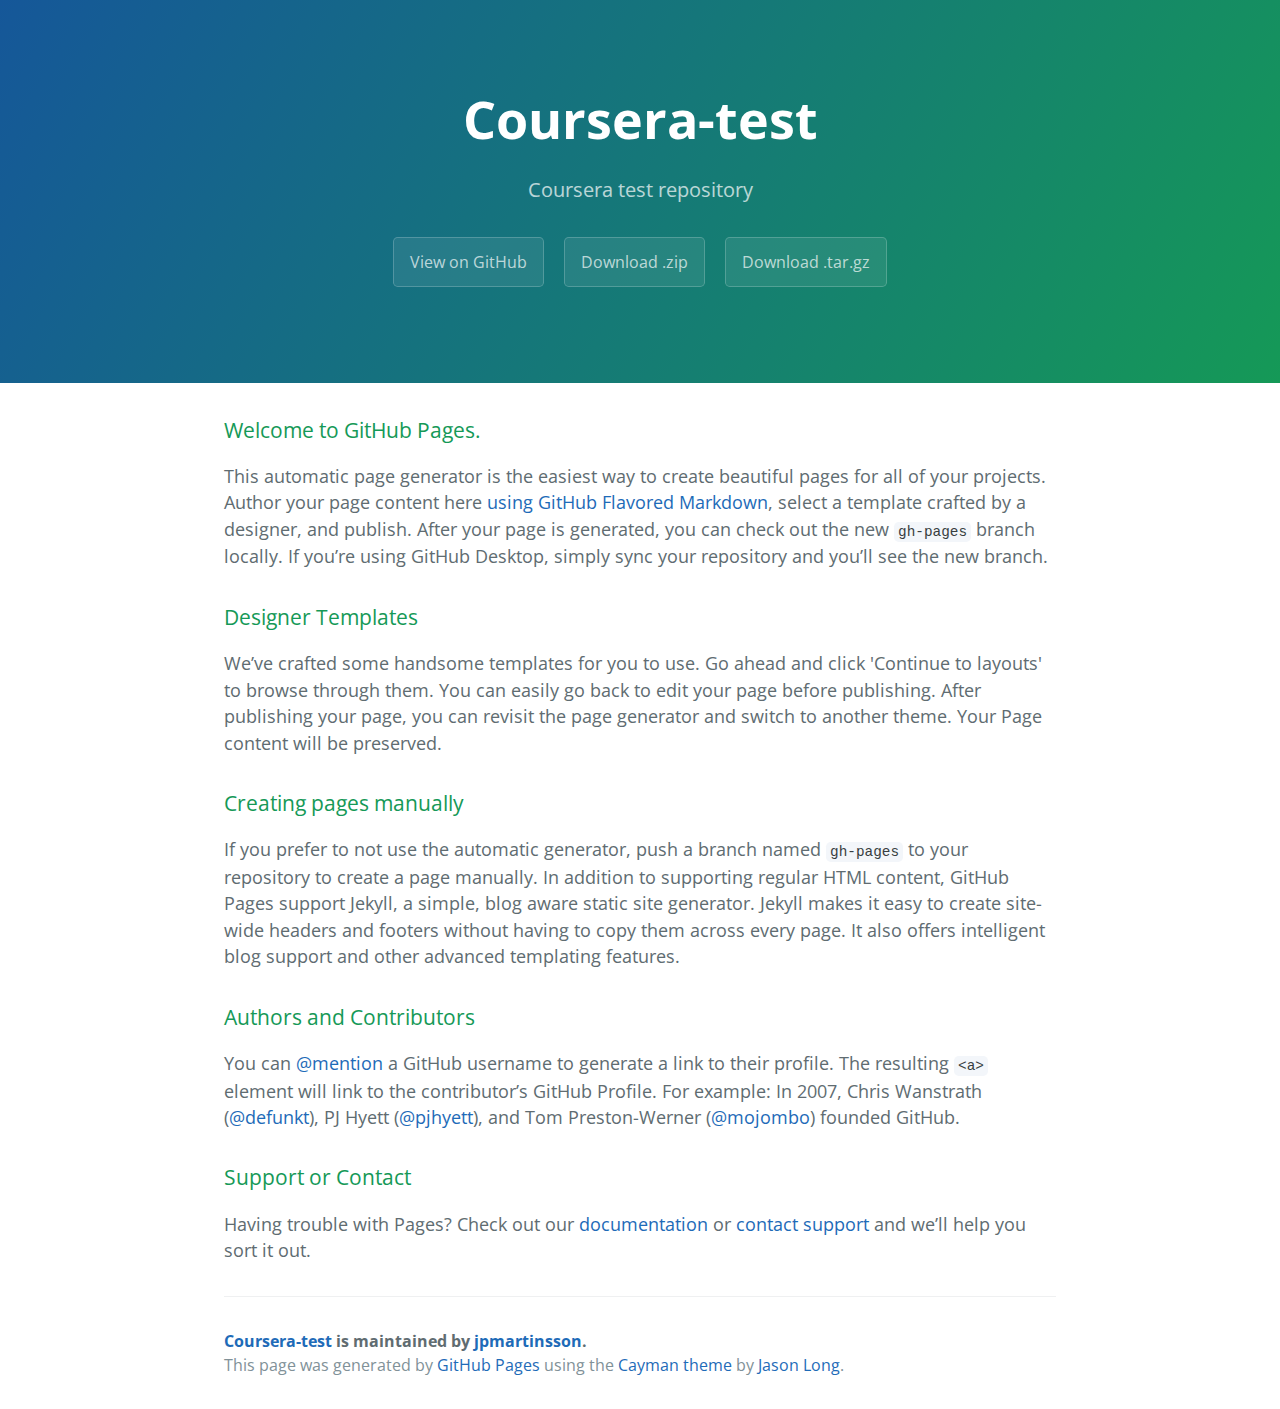
<file: index.html>
<!DOCTYPE html>
<html lang="en-us">
  <head>
    <meta charset="UTF-8">
    <title>Coursera-test by jpmartinsson</title>
    <meta name="viewport" content="width=device-width, initial-scale=1">
    <link rel="stylesheet" type="text/css" href="stylesheets/normalize.css" media="screen">
    <link href='https://fonts.googleapis.com/css?family=Open+Sans:400,700' rel='stylesheet' type='text/css'>
    <link rel="stylesheet" type="text/css" href="stylesheets/stylesheet.css" media="screen">
    <link rel="stylesheet" type="text/css" href="stylesheets/github-light.css" media="screen">
  </head>
  <body>
    <section class="page-header">
      <h1 class="project-name">Coursera-test</h1>
      <h2 class="project-tagline">Coursera test repository</h2>
      <a href="https://github.com/jpmartinsson/coursera-test" class="btn">View on GitHub</a>
      <a href="https://github.com/jpmartinsson/coursera-test/zipball/master" class="btn">Download .zip</a>
      <a href="https://github.com/jpmartinsson/coursera-test/tarball/master" class="btn">Download .tar.gz</a>
    </section>

    <section class="main-content">
      <h3>
<a id="welcome-to-github-pages" class="anchor" href="#welcome-to-github-pages" aria-hidden="true"><span aria-hidden="true" class="octicon octicon-link"></span></a>Welcome to GitHub Pages.</h3>

<p>This automatic page generator is the easiest way to create beautiful pages for all of your projects. Author your page content here <a href="https://guides.github.com/features/mastering-markdown/">using GitHub Flavored Markdown</a>, select a template crafted by a designer, and publish. After your page is generated, you can check out the new <code>gh-pages</code> branch locally. If you’re using GitHub Desktop, simply sync your repository and you’ll see the new branch.</p>

<h3>
<a id="designer-templates" class="anchor" href="#designer-templates" aria-hidden="true"><span aria-hidden="true" class="octicon octicon-link"></span></a>Designer Templates</h3>

<p>We’ve crafted some handsome templates for you to use. Go ahead and click 'Continue to layouts' to browse through them. You can easily go back to edit your page before publishing. After publishing your page, you can revisit the page generator and switch to another theme. Your Page content will be preserved.</p>

<h3>
<a id="creating-pages-manually" class="anchor" href="#creating-pages-manually" aria-hidden="true"><span aria-hidden="true" class="octicon octicon-link"></span></a>Creating pages manually</h3>

<p>If you prefer to not use the automatic generator, push a branch named <code>gh-pages</code> to your repository to create a page manually. In addition to supporting regular HTML content, GitHub Pages support Jekyll, a simple, blog aware static site generator. Jekyll makes it easy to create site-wide headers and footers without having to copy them across every page. It also offers intelligent blog support and other advanced templating features.</p>

<h3>
<a id="authors-and-contributors" class="anchor" href="#authors-and-contributors" aria-hidden="true"><span aria-hidden="true" class="octicon octicon-link"></span></a>Authors and Contributors</h3>

<p>You can <a href="https://help.github.com/articles/basic-writing-and-formatting-syntax/#mentioning-users-and-teams" class="user-mention">@mention</a> a GitHub username to generate a link to their profile. The resulting <code>&lt;a&gt;</code> element will link to the contributor’s GitHub Profile. For example: In 2007, Chris Wanstrath (<a href="https://github.com/defunkt" class="user-mention">@defunkt</a>), PJ Hyett (<a href="https://github.com/pjhyett" class="user-mention">@pjhyett</a>), and Tom Preston-Werner (<a href="https://github.com/mojombo" class="user-mention">@mojombo</a>) founded GitHub.</p>

<h3>
<a id="support-or-contact" class="anchor" href="#support-or-contact" aria-hidden="true"><span aria-hidden="true" class="octicon octicon-link"></span></a>Support or Contact</h3>

<p>Having trouble with Pages? Check out our <a href="https://help.github.com/pages">documentation</a> or <a href="https://github.com/contact">contact support</a> and we’ll help you sort it out.</p>

      <footer class="site-footer">
        <span class="site-footer-owner"><a href="https://github.com/jpmartinsson/coursera-test">Coursera-test</a> is maintained by <a href="https://github.com/jpmartinsson">jpmartinsson</a>.</span>

        <span class="site-footer-credits">This page was generated by <a href="https://pages.github.com">GitHub Pages</a> using the <a href="https://github.com/jasonlong/cayman-theme">Cayman theme</a> by <a href="https://twitter.com/jasonlong">Jason Long</a>.</span>
      </footer>

    </section>

  
  </body>
</html>
</file>
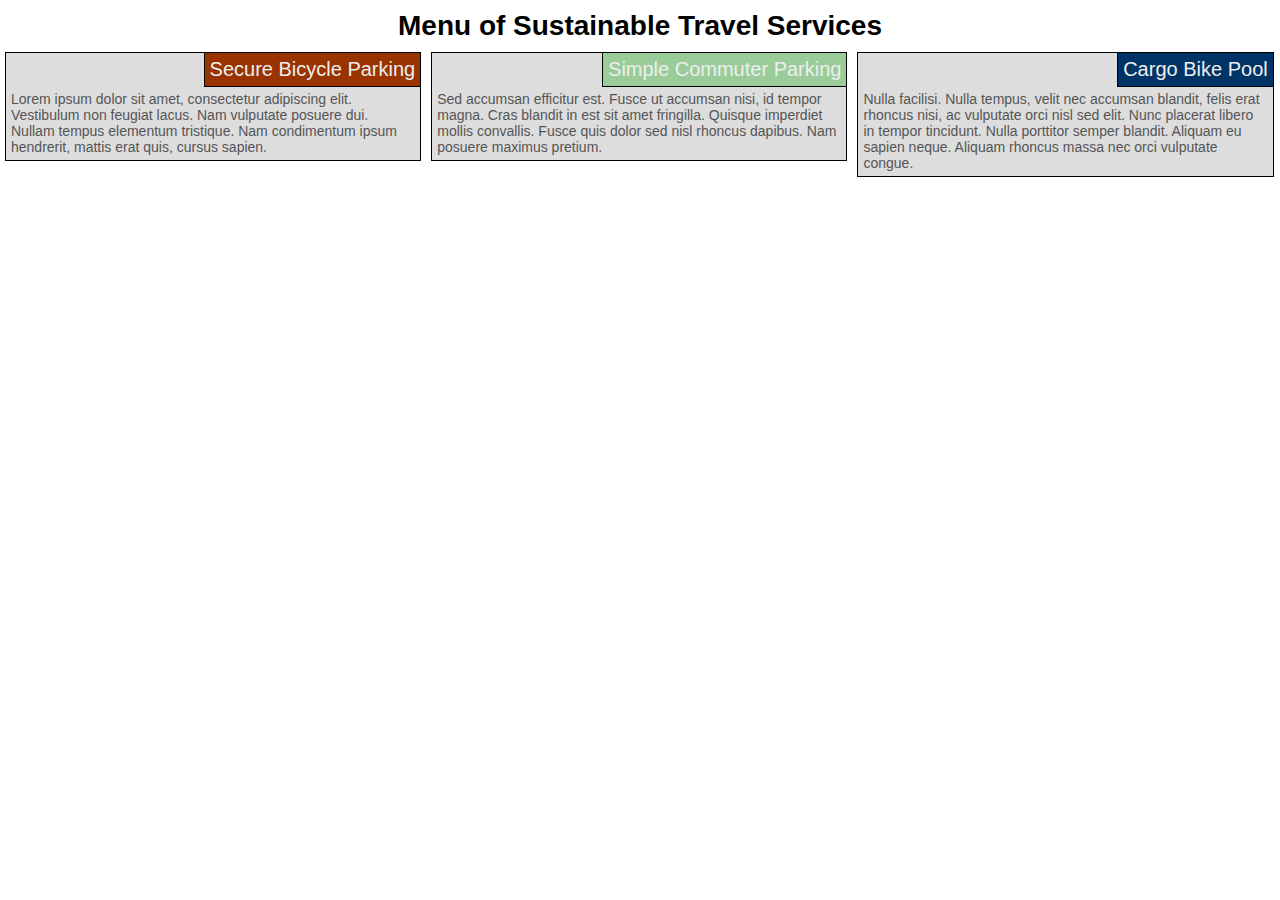
<file: mod2_solution/index.html>
<!DOCTYPE html>
<!-- desktop version >= 992px, Tablet version 768px - 991px, mobile version <=767px  -->
<html>
<head>
	<meta charset="utf-8">
	<meta name="viewport" content="width=device-width, initial-scale=1">
	<title>Sustainable Travel Menu</title>
	<link rel="stylesheet" href="css/style.css">
</head>
<body>
<h1>Menu of Sustainable Travel Services</h1>
<div class="row">
  <div class="outer-box one-col two-col three-col">
    <div class=inner-box>
		<p id="item-title-1" class="item-title">Secure Bicycle Parking</p>
		<p class="item-content">Lorem ipsum dolor sit amet, consectetur adipiscing elit. Vestibulum non feugiat lacus. Nam vulputate posuere dui. Nullam tempus elementum tristique. Nam condimentum ipsum hendrerit, mattis erat quis, cursus sapien.</p>
	</div>
  </div>

  <div class="outer-box one-col two-col three-col">
    <div class=inner-box>
		<p id="item-title-2" class="item-title">Simple Commuter Parking</p>
		<p class="item-content">Sed accumsan efficitur est. Fusce ut accumsan nisi, id tempor magna. Cras blandit in est sit amet fringilla. Quisque imperdiet mollis convallis. Fusce quis dolor sed nisl rhoncus dapibus. Nam posuere maximus pretium.</p>
	</div>
  </div>

  <div class="outer-box one-col two-col three-col">
     <div class=inner-box>
		<p id="item-title-3" class="item-title">Cargo Bike Pool</p>
		<p class="item-content">Nulla facilisi. Nulla tempus, velit nec accumsan blandit, felis erat rhoncus nisi, ac vulputate orci nisl sed elit. Nunc placerat libero in tempor tincidunt. Nulla porttitor semper blandit. Aliquam eu sapien neque. Aliquam rhoncus massa nec orci vulputate congue.</p>
	</div>
  </div>
</div>
</body>
</html>
</file>
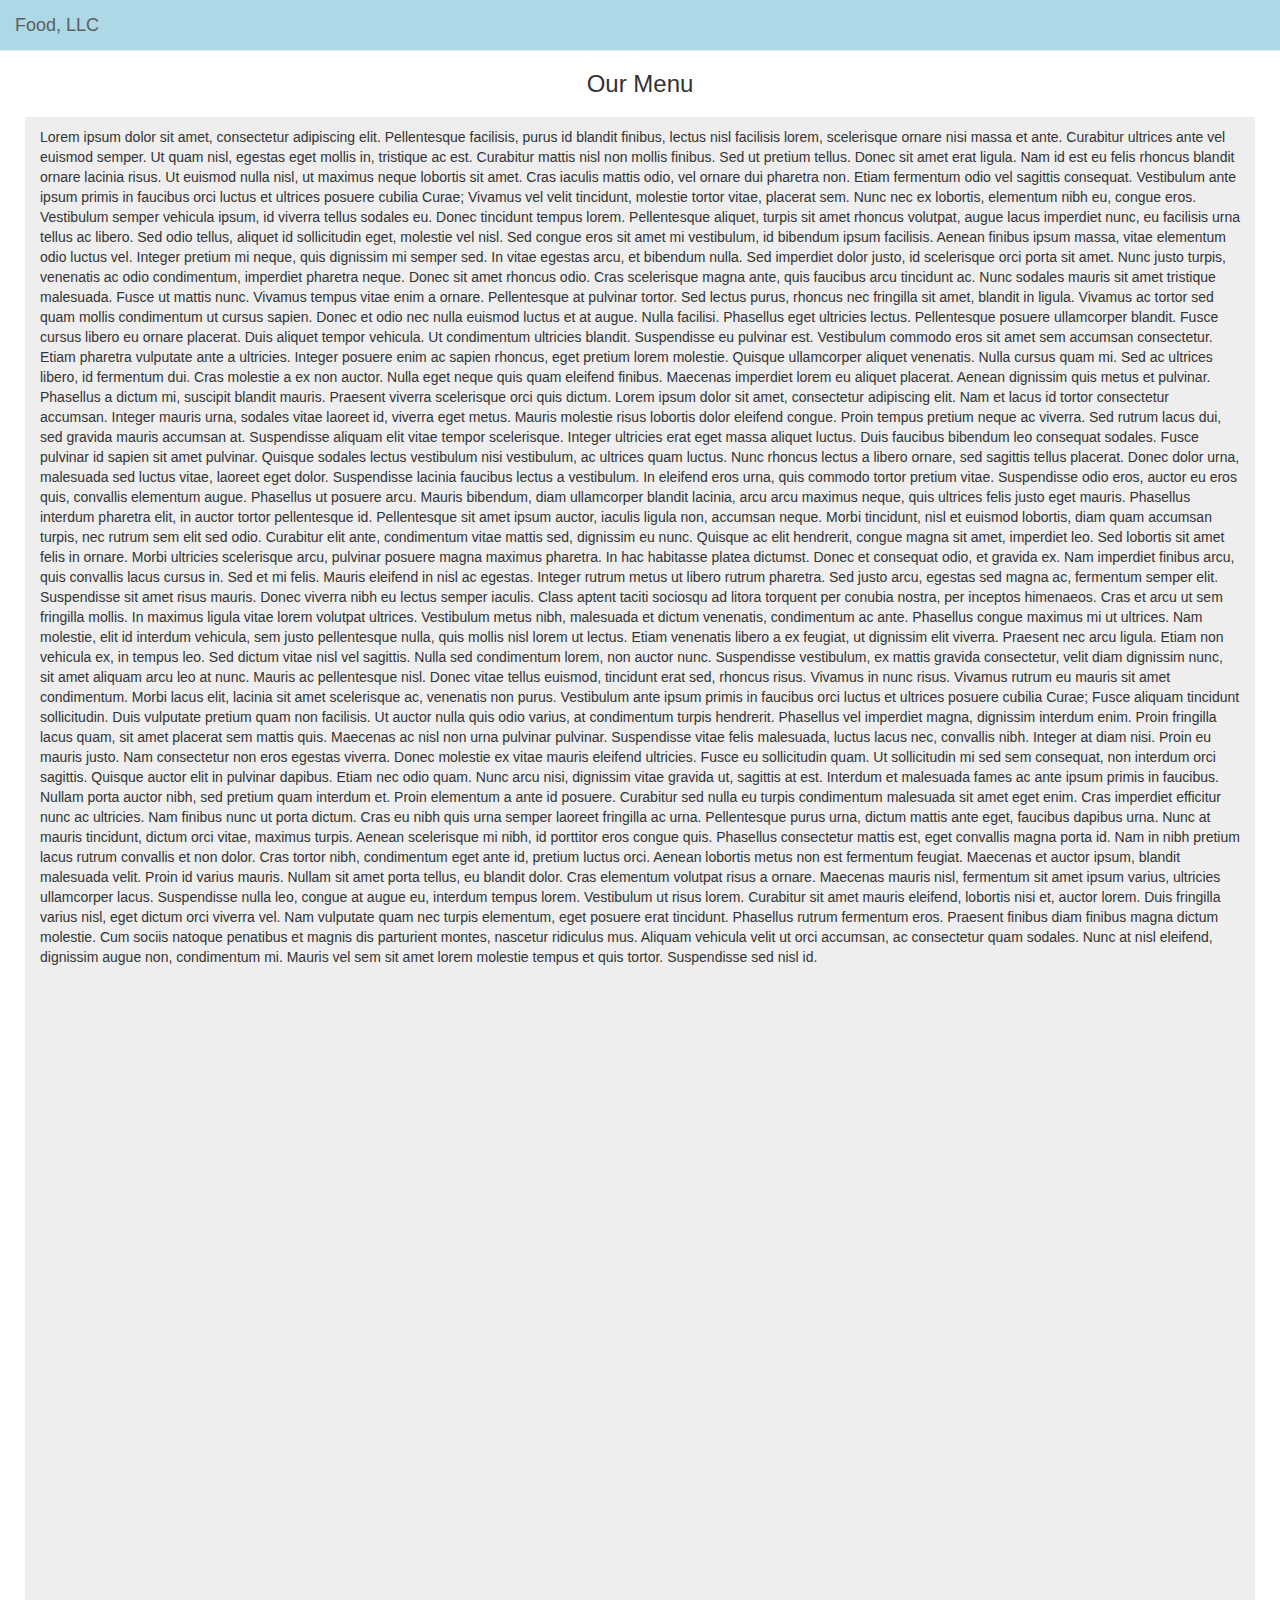
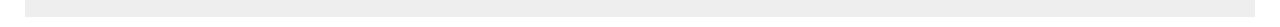
<file: mod3_solution/index.html>
<!DOCTYPE html>
<html lang="en">
  <head>
    <meta charset="utf-8">
    <meta http-equiv="X-UA-Compatible" content="IE=edge">
    <meta name="viewport" content="width=device-width, initial-scale=1">
    <!-- The above 3 meta tags *must* come first in the head; any other head content must come *after* these tags -->
    <title>Bootstrap 101 Template</title>

    <!-- Bootstrap -->
    <link href="css/bootstrap.min.css" rel="stylesheet">
    <link href="css/style.css" rel="stylesheet">

    <!-- HTML5 shim and Respond.js for IE8 support of HTML5 elements and media queries -->
    <!-- WARNING: Respond.js doesn't work if you view the page via file:// -->
    <!--[if lt IE 9]>
      <script src="https://oss.maxcdn.com/html5shiv/3.7.2/html5shiv.min.js"></script>
      <script src="https://oss.maxcdn.com/respond/1.4.2/respond.min.js"></script>
    <![endif]-->
  </head>
  <body>
    <nav class="navbar navbar-default navbar-static-top">
      <div class="container-fluid">
        <div class="navbar-header">
          <button type="button" class="navbar-toggle collapsed" data-toggle="collapse" data-target="#collapsable-nav">
            <span class="sr-only">Toggle navigation</span>
            <span class="icon-bar"></span>
            <span class="icon-bar"></span>
            <span class="icon-bar"></span>
          </button>
          <div class="navbar-brand">Food, LLC</div>
        </div>
        <div id="collapsable-nav" class="collapse navbar-collapse">
          <ul class="nav navbar-nav visible-xs">
            <li class="text-center">Chicken</li><hr>
            <li class="text-center">Beef</li><hr>
            <li class="text-center">Sushi</li>
          </ul>
        </div>
      </div>
    </nav>
    <h1 class="text-center">Our Menu</h1>
    <div class="container-fluid">
      <div id="tall-section" class="row">
        <section class="col-xs-12">
        Lorem ipsum dolor sit amet, consectetur adipiscing elit. Pellentesque facilisis, purus id blandit finibus, lectus nisl facilisis lorem, scelerisque ornare nisi massa et ante. Curabitur ultrices ante vel euismod semper. Ut quam nisl, egestas eget mollis in, tristique ac est. Curabitur mattis nisl non mollis finibus. Sed ut pretium tellus. Donec sit amet erat ligula. Nam id est eu felis rhoncus blandit ornare lacinia risus. Ut euismod nulla nisl, ut maximus neque lobortis sit amet.

Cras iaculis mattis odio, vel ornare dui pharetra non. Etiam fermentum odio vel sagittis consequat. Vestibulum ante ipsum primis in faucibus orci luctus et ultrices posuere cubilia Curae; Vivamus vel velit tincidunt, molestie tortor vitae, placerat sem. Nunc nec ex lobortis, elementum nibh eu, congue eros. Vestibulum semper vehicula ipsum, id viverra tellus sodales eu. Donec tincidunt tempus lorem. Pellentesque aliquet, turpis sit amet rhoncus volutpat, augue lacus imperdiet nunc, eu facilisis urna tellus ac libero. Sed odio tellus, aliquet id sollicitudin eget, molestie vel nisl. Sed congue eros sit amet mi vestibulum, id bibendum ipsum facilisis. Aenean finibus ipsum massa, vitae elementum odio luctus vel.

Integer pretium mi neque, quis dignissim mi semper sed. In vitae egestas arcu, et bibendum nulla. Sed imperdiet dolor justo, id scelerisque orci porta sit amet. Nunc justo turpis, venenatis ac odio condimentum, imperdiet pharetra neque. Donec sit amet rhoncus odio. Cras scelerisque magna ante, quis faucibus arcu tincidunt ac. Nunc sodales mauris sit amet tristique malesuada. Fusce ut mattis nunc. Vivamus tempus vitae enim a ornare. Pellentesque at pulvinar tortor.

Sed lectus purus, rhoncus nec fringilla sit amet, blandit in ligula. Vivamus ac tortor sed quam mollis condimentum ut cursus sapien. Donec et odio nec nulla euismod luctus et at augue. Nulla facilisi. Phasellus eget ultricies lectus. Pellentesque posuere ullamcorper blandit. Fusce cursus libero eu ornare placerat.

Duis aliquet tempor vehicula. Ut condimentum ultricies blandit. Suspendisse eu pulvinar est. Vestibulum commodo eros sit amet sem accumsan consectetur. Etiam pharetra vulputate ante a ultricies. Integer posuere enim ac sapien rhoncus, eget pretium lorem molestie. Quisque ullamcorper aliquet venenatis. Nulla cursus quam mi. Sed ac ultrices libero, id fermentum dui. Cras molestie a ex non auctor. Nulla eget neque quis quam eleifend finibus. Maecenas imperdiet lorem eu aliquet placerat. Aenean dignissim quis metus et pulvinar. Phasellus a dictum mi, suscipit blandit mauris.

Praesent viverra scelerisque orci quis dictum. Lorem ipsum dolor sit amet, consectetur adipiscing elit. Nam et lacus id tortor consectetur accumsan. Integer mauris urna, sodales vitae laoreet id, viverra eget metus. Mauris molestie risus lobortis dolor eleifend congue. Proin tempus pretium neque ac viverra. Sed rutrum lacus dui, sed gravida mauris accumsan at. Suspendisse aliquam elit vitae tempor scelerisque. Integer ultricies erat eget massa aliquet luctus. Duis faucibus bibendum leo consequat sodales. Fusce pulvinar id sapien sit amet pulvinar. Quisque sodales lectus vestibulum nisi vestibulum, ac ultrices quam luctus.

Nunc rhoncus lectus a libero ornare, sed sagittis tellus placerat. Donec dolor urna, malesuada sed luctus vitae, laoreet eget dolor. Suspendisse lacinia faucibus lectus a vestibulum. In eleifend eros urna, quis commodo tortor pretium vitae. Suspendisse odio eros, auctor eu eros quis, convallis elementum augue. Phasellus ut posuere arcu. Mauris bibendum, diam ullamcorper blandit lacinia, arcu arcu maximus neque, quis ultrices felis justo eget mauris. Phasellus interdum pharetra elit, in auctor tortor pellentesque id. Pellentesque sit amet ipsum auctor, iaculis ligula non, accumsan neque. Morbi tincidunt, nisl et euismod lobortis, diam quam accumsan turpis, nec rutrum sem elit sed odio.

Curabitur elit ante, condimentum vitae mattis sed, dignissim eu nunc. Quisque ac elit hendrerit, congue magna sit amet, imperdiet leo. Sed lobortis sit amet felis in ornare. Morbi ultricies scelerisque arcu, pulvinar posuere magna maximus pharetra. In hac habitasse platea dictumst. Donec et consequat odio, et gravida ex. Nam imperdiet finibus arcu, quis convallis lacus cursus in. Sed et mi felis.

Mauris eleifend in nisl ac egestas. Integer rutrum metus ut libero rutrum pharetra. Sed justo arcu, egestas sed magna ac, fermentum semper elit. Suspendisse sit amet risus mauris. Donec viverra nibh eu lectus semper iaculis. Class aptent taciti sociosqu ad litora torquent per conubia nostra, per inceptos himenaeos. Cras et arcu ut sem fringilla mollis. In maximus ligula vitae lorem volutpat ultrices. Vestibulum metus nibh, malesuada et dictum venenatis, condimentum ac ante. Phasellus congue maximus mi ut ultrices. Nam molestie, elit id interdum vehicula, sem justo pellentesque nulla, quis mollis nisl lorem ut lectus.

Etiam venenatis libero a ex feugiat, ut dignissim elit viverra. Praesent nec arcu ligula. Etiam non vehicula ex, in tempus leo. Sed dictum vitae nisl vel sagittis. Nulla sed condimentum lorem, non auctor nunc. Suspendisse vestibulum, ex mattis gravida consectetur, velit diam dignissim nunc, sit amet aliquam arcu leo at nunc. Mauris ac pellentesque nisl. Donec vitae tellus euismod, tincidunt erat sed, rhoncus risus. Vivamus in nunc risus. Vivamus rutrum eu mauris sit amet condimentum. Morbi lacus elit, lacinia sit amet scelerisque ac, venenatis non purus. Vestibulum ante ipsum primis in faucibus orci luctus et ultrices posuere cubilia Curae; Fusce aliquam tincidunt sollicitudin. Duis vulputate pretium quam non facilisis. Ut auctor nulla quis odio varius, at condimentum turpis hendrerit.

Phasellus vel imperdiet magna, dignissim interdum enim. Proin fringilla lacus quam, sit amet placerat sem mattis quis. Maecenas ac nisl non urna pulvinar pulvinar. Suspendisse vitae felis malesuada, luctus lacus nec, convallis nibh. Integer at diam nisi. Proin eu mauris justo. Nam consectetur non eros egestas viverra.

Donec molestie ex vitae mauris eleifend ultricies. Fusce eu sollicitudin quam. Ut sollicitudin mi sed sem consequat, non interdum orci sagittis. Quisque auctor elit in pulvinar dapibus. Etiam nec odio quam. Nunc arcu nisi, dignissim vitae gravida ut, sagittis at est. Interdum et malesuada fames ac ante ipsum primis in faucibus. Nullam porta auctor nibh, sed pretium quam interdum et. Proin elementum a ante id posuere. Curabitur sed nulla eu turpis condimentum malesuada sit amet eget enim. Cras imperdiet efficitur nunc ac ultricies. Nam finibus nunc ut porta dictum. Cras eu nibh quis urna semper laoreet fringilla ac urna. Pellentesque purus urna, dictum mattis ante eget, faucibus dapibus urna.

Nunc at mauris tincidunt, dictum orci vitae, maximus turpis. Aenean scelerisque mi nibh, id porttitor eros congue quis. Phasellus consectetur mattis est, eget convallis magna porta id. Nam in nibh pretium lacus rutrum convallis et non dolor. Cras tortor nibh, condimentum eget ante id, pretium luctus orci. Aenean lobortis metus non est fermentum feugiat. Maecenas et auctor ipsum, blandit malesuada velit.

Proin id varius mauris. Nullam sit amet porta tellus, eu blandit dolor. Cras elementum volutpat risus a ornare. Maecenas mauris nisl, fermentum sit amet ipsum varius, ultricies ullamcorper lacus. Suspendisse nulla leo, congue at augue eu, interdum tempus lorem. Vestibulum ut risus lorem. Curabitur sit amet mauris eleifend, lobortis nisi et, auctor lorem. Duis fringilla varius nisl, eget dictum orci viverra vel. Nam vulputate quam nec turpis elementum, eget posuere erat tincidunt. Phasellus rutrum fermentum eros. Praesent finibus diam finibus magna dictum molestie. Cum sociis natoque penatibus et magnis dis parturient montes, nascetur ridiculus mus. Aliquam vehicula velit ut orci accumsan, ac consectetur quam sodales. Nunc at nisl eleifend, dignissim augue non, condimentum mi. Mauris vel sem sit amet lorem molestie tempus et quis tortor. Suspendisse sed nisl id. 
        </section>
      </div>
    </div>


    <!-- jQuery (necessary for Bootstrap's JavaScript plugins) -->
    <script src="https://ajax.googleapis.com/ajax/libs/jquery/1.11.3/jquery.min.js"></script>
    <!-- Include all compiled plugins (below), or include individual files as needed -->
    <script src="js/bootstrap.min.js"></script>
  </body>
</html>
</file>
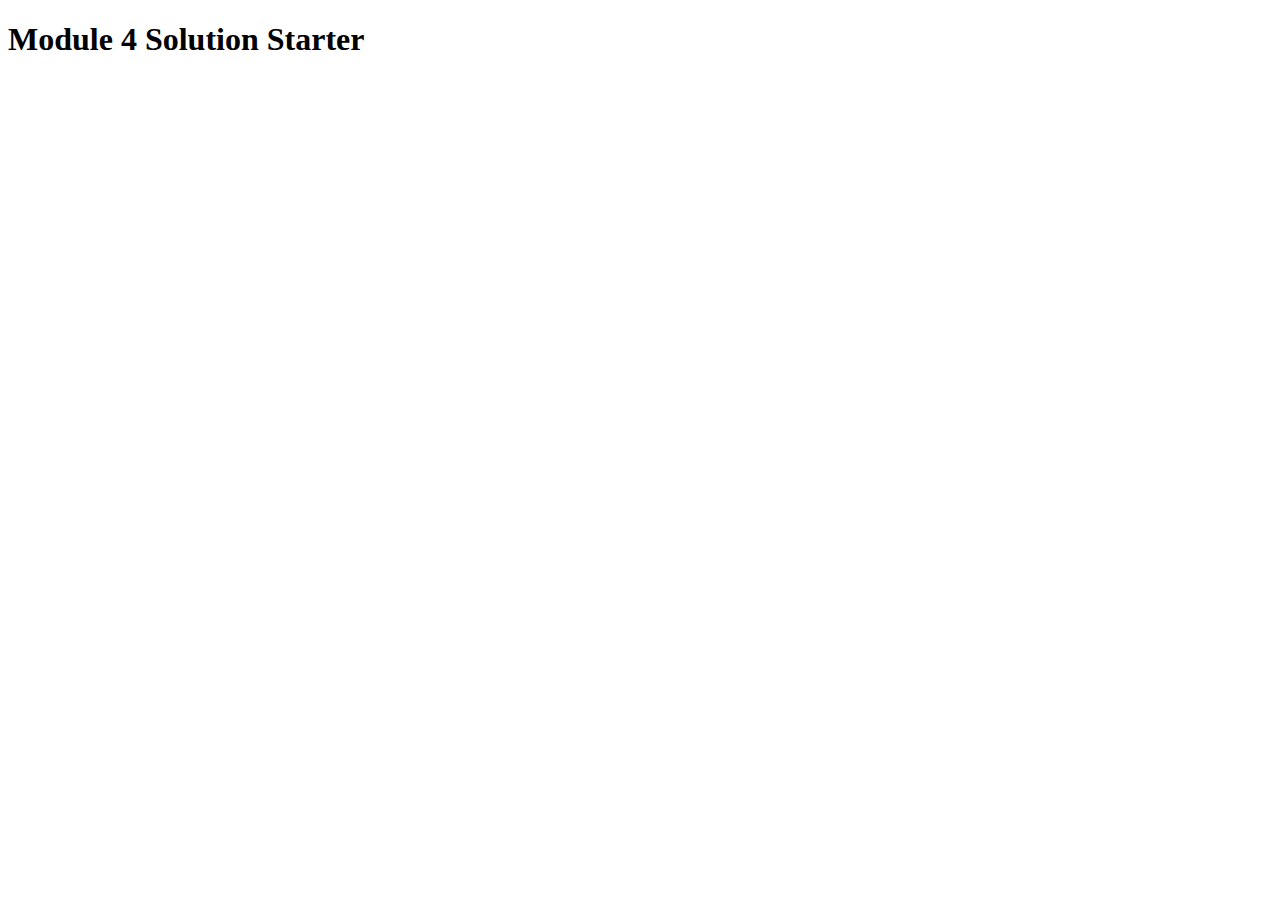
<file: mod4_solution/index.html>
<!DOCTYPE html>
<html>
<head>
  <meta charset="utf-8">
  <title>Module 4 Solution Starter</title>
  <script src="SpeakHello.js"></script>
  <script src="SpeakGoodBye.js"></script>
  <script src="script.js"></script>
</head>
<body>
  <h1>Module 4 Solution Starter</h1>
</body>
</html>
</file>
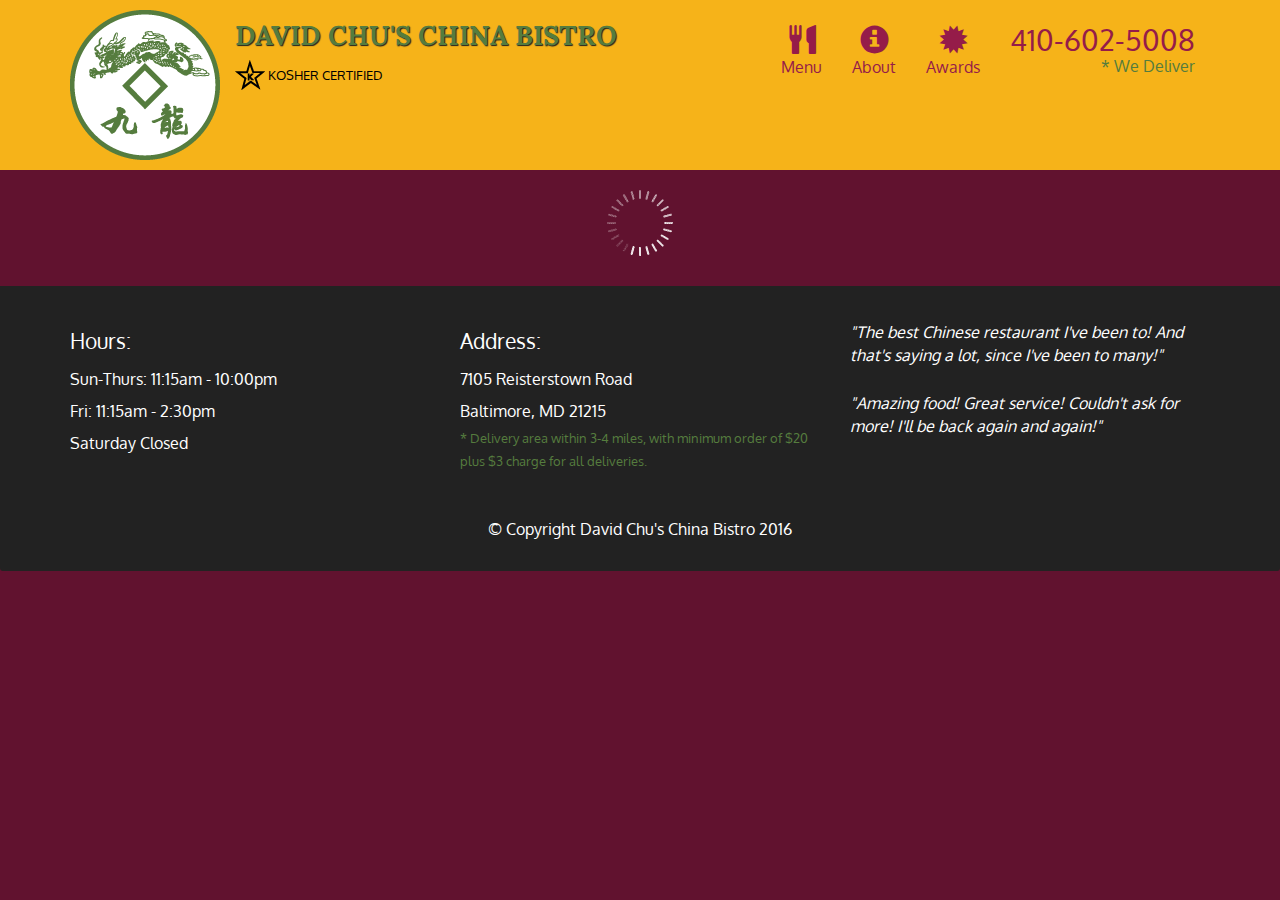
<file: mod5_solution/index.html>
<!doctype html>
<html lang="en">
  <head>
    <meta charset="utf-8">
    <meta http-equiv="X-UA-Compatible" content="IE=edge">
    <meta name="viewport" content="width=device-width, initial-scale=1">
    <title>David Chu's China Bistro</title>
    <link rel="stylesheet" href="css/bootstrap.min.css">
    <link rel="stylesheet" href="css/styles.css">
    <link href='https://fonts.googleapis.com/css?family=Oxygen:400,300,700' rel='stylesheet' type='text/css'>
    <link href='https://fonts.googleapis.com/css?family=Lora' rel='stylesheet' type='text/css'>
  </head>
<body>
  <header>
    <nav id="header-nav" class="navbar navbar-default">
      <div class="container">
        <div class="navbar-header">
          <a href="index.html" class="pull-left visible-md visible-lg">
            <div id="logo-img" alt="Logo image"></div>
          </a>

          <div class="navbar-brand">
            <a href="index.html"><h1>David Chu's China Bistro</h1></a>
            <p>
              <img src="images/star-k-logo.png" alt="Kosher certification">
              <span>Kosher Certified</span>
            </p>
          </div>

          <button id="navbarToggle" type="button" class="navbar-toggle collapsed" data-toggle="collapse" data-target="#collapsable-nav" aria-expanded="false">
            <span class="sr-only">Toggle navigation</span>
            <span class="icon-bar"></span>
            <span class="icon-bar"></span>
            <span class="icon-bar"></span>
          </button>
        </div>
        
        <div id="collapsable-nav" class="collapse navbar-collapse">
           <ul id="nav-list" class="nav navbar-nav navbar-right">
            <li id="navHomeButton" class="visible-xs active">
              <a href="index.html">
                <span class="glyphicon glyphicon-home"></span> Home</a>
            </li>
            <li id="navMenuButton">
              <a href="#" onclick="$dc.loadMenuCategories();">
                <span class="glyphicon glyphicon-cutlery"></span><br class="hidden-xs"> Menu</a>
            </li>
            <li>
              <a href="#">
                <span class="glyphicon glyphicon-info-sign"></span><br class="hidden-xs"> About</a>
            </li>
            <li>
              <a href="#">
                <span class="glyphicon glyphicon-certificate"></span><br class="hidden-xs"> Awards</a>
            </li>
            <li id="phone" class="hidden-xs">
              <a href="tel:410-602-5008">
                <span>410-602-5008</span></a><div>* We Deliver</div>
            </li>
          </ul><!-- #nav-list -->
        </div><!-- .collapse .navbar-collapse -->
      </div><!-- .container -->
    </nav><!-- #header-nav -->
  </header>

  <div id="call-btn" class="visible-xs">
    <a class="btn" href="tel:410-602-5008">
    <span class="glyphicon glyphicon-earphone"></span>
    410-602-5008
    </a>
  </div>
  <div id="xs-deliver" class="text-center visible-xs">* We Deliver</div>

  <div id="main-content" class="container"></div>

  <footer class="panel-footer">
    <div class="container">
      <div class="row">
        <section id="hours" class="col-sm-4">
          <span>Hours:</span><br>
          Sun-Thurs: 11:15am - 10:00pm<br>
          Fri: 11:15am - 2:30pm<br>
          Saturday Closed
          <hr class="visible-xs">
        </section>
        <section id="address" class="col-sm-4">
          <span>Address:</span><br>
          7105 Reisterstown Road<br>
          Baltimore, MD 21215
          <p>* Delivery area within 3-4 miles, with minimum order of $20 plus $3 charge for all deliveries.</p>
          <hr class="visible-xs">
        </section>
        <section id="testimonials" class="col-sm-4">
          <p>"The best Chinese restaurant I've been to! And that's saying a lot, since I've been to many!"</p>
          <p>"Amazing food! Great service! Couldn't ask for more! I'll be back again and again!"</p>
        </section>
      </div>
      <div class="text-center">&copy; Copyright David Chu's China Bistro 2016</div>
    </div>
  </footer>

  <!-- jQuery (Bootstrap JS plugins depend on it) -->
  <script src="js/jquery-2.1.4.min.js"></script>
  <script src="js/bootstrap.min.js"></script>
  <script src="js/ajax-utils.js"></script>
  <script src="js/script.js"></script>
</body>
</html>
</file>
<file: stylesheets/stylesheet.css>
* {
  box-sizing: border-box; }

body {
  padding: 0;
  margin: 0;
  font-family: "Open Sans", "Helvetica Neue", Helvetica, Arial, sans-serif;
  font-size: 16px;
  line-height: 1.5;
  color: #606c71; }

a {
  color: #1e6bb8;
  text-decoration: none; }
  a:hover {
    text-decoration: underline; }

.btn {
  display: inline-block;
  margin-bottom: 1rem;
  color: rgba(255, 255, 255, 0.7);
  background-color: rgba(255, 255, 255, 0.08);
  border-color: rgba(255, 255, 255, 0.2);
  border-style: solid;
  border-width: 1px;
  border-radius: 0.3rem;
  transition: color 0.2s, background-color 0.2s, border-color 0.2s; }
  .btn + .btn {
    margin-left: 1rem; }

.btn:hover {
  color: rgba(255, 255, 255, 0.8);
  text-decoration: none;
  background-color: rgba(255, 255, 255, 0.2);
  border-color: rgba(255, 255, 255, 0.3); }

@media screen and (min-width: 64em) {
  .btn {
    padding: 0.75rem 1rem; } }

@media screen and (min-width: 42em) and (max-width: 64em) {
  .btn {
    padding: 0.6rem 0.9rem;
    font-size: 0.9rem; } }

@media screen and (max-width: 42em) {
  .btn {
    display: block;
    width: 100%;
    padding: 0.75rem;
    font-size: 0.9rem; }
    .btn + .btn {
      margin-top: 1rem;
      margin-left: 0; } }

.page-header {
  color: #fff;
  text-align: center;
  background-color: #159957;
  background-image: linear-gradient(120deg, #155799, #159957); }

@media screen and (min-width: 64em) {
  .page-header {
    padding: 5rem 6rem; } }

@media screen and (min-width: 42em) and (max-width: 64em) {
  .page-header {
    padding: 3rem 4rem; } }

@media screen and (max-width: 42em) {
  .page-header {
    padding: 2rem 1rem; } }

.project-name {
  margin-top: 0;
  margin-bottom: 0.1rem; }

@media screen and (min-width: 64em) {
  .project-name {
    font-size: 3.25rem; } }

@media screen and (min-width: 42em) and (max-width: 64em) {
  .project-name {
    font-size: 2.25rem; } }

@media screen and (max-width: 42em) {
  .project-name {
    font-size: 1.75rem; } }

.project-tagline {
  margin-bottom: 2rem;
  font-weight: normal;
  opacity: 0.7; }

@media screen and (min-width: 64em) {
  .project-tagline {
    font-size: 1.25rem; } }

@media screen and (min-width: 42em) and (max-width: 64em) {
  .project-tagline {
    font-size: 1.15rem; } }

@media screen and (max-width: 42em) {
  .project-tagline {
    font-size: 1rem; } }

.main-content :first-child {
  margin-top: 0; }
.main-content img {
  max-width: 100%; }
.main-content h1, .main-content h2, .main-content h3, .main-content h4, .main-content h5, .main-content h6 {
  margin-top: 2rem;
  margin-bottom: 1rem;
  font-weight: normal;
  color: #159957; }
.main-content p {
  margin-bottom: 1em; }
.main-content code {
  padding: 2px 4px;
  font-family: Consolas, "Liberation Mono", Menlo, Courier, monospace;
  font-size: 0.9rem;
  color: #383e41;
  background-color: #f3f6fa;
  border-radius: 0.3rem; }
.main-content pre {
  padding: 0.8rem;
  margin-top: 0;
  margin-bottom: 1rem;
  font: 1rem Consolas, "Liberation Mono", Menlo, Courier, monospace;
  color: #567482;
  word-wrap: normal;
  background-color: #f3f6fa;
  border: solid 1px #dce6f0;
  border-radius: 0.3rem; }
  .main-content pre > code {
    padding: 0;
    margin: 0;
    font-size: 0.9rem;
    color: #567482;
    word-break: normal;
    white-space: pre;
    background: transparent;
    border: 0; }
.main-content .highlight {
  margin-bottom: 1rem; }
  .main-content .highlight pre {
    margin-bottom: 0;
    word-break: normal; }
.main-content .highlight pre, .main-content pre {
  padding: 0.8rem;
  overflow: auto;
  font-size: 0.9rem;
  line-height: 1.45;
  border-radius: 0.3rem; }
.main-content pre code, .main-content pre tt {
  display: inline;
  max-width: initial;
  padding: 0;
  margin: 0;
  overflow: initial;
  line-height: inherit;
  word-wrap: normal;
  background-color: transparent;
  border: 0; }
  .main-content pre code:before, .main-content pre code:after, .main-content pre tt:before, .main-content pre tt:after {
    content: normal; }
.main-content ul, .main-content ol {
  margin-top: 0; }
.main-content blockquote {
  padding: 0 1rem;
  margin-left: 0;
  color: #819198;
  border-left: 0.3rem solid #dce6f0; }
  .main-content blockquote > :first-child {
    margin-top: 0; }
  .main-content blockquote > :last-child {
    margin-bottom: 0; }
.main-content table {
  display: block;
  width: 100%;
  overflow: auto;
  word-break: normal;
  word-break: keep-all; }
  .main-content table th {
    font-weight: bold; }
  .main-content table th, .main-content table td {
    padding: 0.5rem 1rem;
    border: 1px solid #e9ebec; }
.main-content dl {
  padding: 0; }
  .main-content dl dt {
    padding: 0;
    margin-top: 1rem;
    font-size: 1rem;
    font-weight: bold; }
  .main-content dl dd {
    padding: 0;
    margin-bottom: 1rem; }
.main-content hr {
  height: 2px;
  padding: 0;
  margin: 1rem 0;
  background-color: #eff0f1;
  border: 0; }

@media screen and (min-width: 64em) {
  .main-content {
    max-width: 64rem;
    padding: 2rem 6rem;
    margin: 0 auto;
    font-size: 1.1rem; } }

@media screen and (min-width: 42em) and (max-width: 64em) {
  .main-content {
    padding: 2rem 4rem;
    font-size: 1.1rem; } }

@media screen and (max-width: 42em) {
  .main-content {
    padding: 2rem 1rem;
    font-size: 1rem; } }

.site-footer {
  padding-top: 2rem;
  margin-top: 2rem;
  border-top: solid 1px #eff0f1; }

.site-footer-owner {
  display: block;
  font-weight: bold; }

.site-footer-credits {
  color: #819198; }

@media screen and (min-width: 64em) {
  .site-footer {
    font-size: 1rem; } }

@media screen and (min-width: 42em) and (max-width: 64em) {
  .site-footer {
    font-size: 1rem; } }

@media screen and (max-width: 42em) {
  .site-footer {
    font-size: 0.9rem; } }
</file>
<file: stylesheets/github-light.css>
/*
The MIT License (MIT)

Copyright (c) 2015 GitHub, Inc.

Permission is hereby granted, free of charge, to any person obtaining a copy
of this software and associated documentation files (the "Software"), to deal
in the Software without restriction, including without limitation the rights
to use, copy, modify, merge, publish, distribute, sublicense, and/or sell
copies of the Software, and to permit persons to whom the Software is
furnished to do so, subject to the following conditions:

The above copyright notice and this permission notice shall be included in all
copies or substantial portions of the Software.

THE SOFTWARE IS PROVIDED "AS IS", WITHOUT WARRANTY OF ANY KIND, EXPRESS OR
IMPLIED, INCLUDING BUT NOT LIMITED TO THE WARRANTIES OF MERCHANTABILITY,
FITNESS FOR A PARTICULAR PURPOSE AND NONINFRINGEMENT. IN NO EVENT SHALL THE
AUTHORS OR COPYRIGHT HOLDERS BE LIABLE FOR ANY CLAIM, DAMAGES OR OTHER
LIABILITY, WHETHER IN AN ACTION OF CONTRACT, TORT OR OTHERWISE, ARISING FROM,
OUT OF OR IN CONNECTION WITH THE SOFTWARE OR THE USE OR OTHER DEALINGS IN THE
SOFTWARE.

*/

.pl-c /* comment */ {
  color: #969896;
}

.pl-c1      /* constant, markup.raw, meta.diff.header, meta.module-reference, meta.property-name, support, support.constant, support.variable, variable.other.constant */,
.pl-s .pl-v /* string variable */ {
  color: #0086b3;
}

.pl-e  /* entity */,
.pl-en /* entity.name */ {
  color: #795da3;
}

.pl-s .pl-s1 /* string source */,
.pl-smi      /* storage.modifier.import, storage.modifier.package, storage.type.java, variable.other, variable.parameter.function */ {
  color: #333;
}

.pl-ent /* entity.name.tag */ {
  color: #63a35c;
}

.pl-k /* keyword, storage, storage.type */ {
  color: #a71d5d;
}

.pl-pds              /* punctuation.definition.string, string.regexp.character-class */,
.pl-s                /* string */,
.pl-s .pl-pse .pl-s1 /* string punctuation.section.embedded source */,
.pl-sr               /* string.regexp */,
.pl-sr .pl-cce       /* string.regexp constant.character.escape */,
.pl-sr .pl-sra       /* string.regexp string.regexp.arbitrary-repitition */,
.pl-sr .pl-sre       /* string.regexp source.ruby.embedded */ {
  color: #183691;
}

.pl-v /* variable */ {
  color: #ed6a43;
}

.pl-id /* invalid.deprecated */ {
  color: #b52a1d;
}

.pl-ii /* invalid.illegal */ {
  background-color: #b52a1d;
  color: #f8f8f8;
}

.pl-sr .pl-cce /* string.regexp constant.character.escape */ {
  color: #63a35c;
  font-weight: bold;
}

.pl-ml /* markup.list */ {
  color: #693a17;
}

.pl-mh        /* markup.heading */,
.pl-mh .pl-en /* markup.heading entity.name */,
.pl-ms        /* meta.separator */ {
  color: #1d3e81;
  font-weight: bold;
}

.pl-mq /* markup.quote */ {
  color: #008080;
}

.pl-mi /* markup.italic */ {
  color: #333;
  font-style: italic;
}

.pl-mb /* markup.bold */ {
  color: #333;
  font-weight: bold;
}

.pl-md /* markup.deleted, meta.diff.header.from-file */ {
  background-color: #ffecec;
  color: #bd2c00;
}

.pl-mi1 /* markup.inserted, meta.diff.header.to-file */ {
  background-color: #eaffea;
  color: #55a532;
}

.pl-mdr /* meta.diff.range */ {
  color: #795da3;
  font-weight: bold;
}

.pl-mo /* meta.output */ {
  color: #1d3e81;
}
</file>
<file: mod2_solution/css/style.css>
* {
  margin: 0px;
  box-sizing: border-box;
  font-family: Impact, Charcoal, sans-serif;
  position: relative;
}

p {
  font-size: 14px;
}

h1 {
  font-size: 175%;
  text-align: center; 
  margin: 10px 0px 10px 0px;
}

.item-title {
  border: 1px solid black;
  font-size: 125%;
  text-align: center;
  float: right;
  padding: 5px;
  margin: -6px;
}

#item-title-1 {
  background-color: #993300;
  color: #eeeeee;
}

#item-title-2 {
  background-color: #99CC99;
  color: #eeeeee;
}

#item-title-3 {
  background-color: #003366;
  color: #eeeeee;
}

.item-content {
  top: 10px;
  clear: both;
}

.row {
  width: 100%;
  margin: 0px;
}

.inner-box {
  margin: 0px 5px 10px 5px;
  padding: 5px 5px 15px 5px;
  border: 1px solid black;
  background-color: #dddddd;
  color: #555555;
}

.outer-box {
  float: left;
}

@media (min-width: 992px){
  .three-col {
    width: 33.3%;
  }
}

@media (max-width: 991px) and (min-width: 768px) {
  .two-col {
    width: 50%;
  }

  .two-col:nth-child(3){
  	width:100%;
  }
}

@media (max-width:767px) {
  .one-col {
  	width: 100%;
  }
}
</file>
<file: mod3_solution/css/style.css>
h1 {
  font-size: 24px
}

.navbar-header .navbar-toggle, .navbar-header .navbar-toggle .icon-bar {
  border: 1px solid white;
}

.navbar-header .navbar-toggle.collapsed, .navbar-header .navbar-toggle.collapsed .icon-bar {
  border: 1px solid #888;
}

hr {
  margin-top: 10px;
  margin-bottom: 10px;
}

.navbar-default {
  background-color: lightblue;
}

#tall-section {
  background-color: #eeeeee;
  min-height: 1500px;
  margin: 10px;
  padding: 10px 0px;
}
</file>
<file: mod5_solution/css/styles.css>
body {
  font-size: 16px;
  color: #fff;
  background-color: #61122f;
  font-family: 'Oxygen', sans-serif;
}

/** HEADER **/
#header-nav {
  background-color: #f6b319;
  border-radius: 0;
  border: 0;
}

#logo-img {
  background: url('../images/restaurant-logo_large.png') no-repeat;
  width: 150px;
  height: 150px;
  margin: 10px 15px 10px 0;
}

.navbar-brand {
  padding-top: 25px;
}
.navbar-brand h1 { /* Restaurant name */
  font-family: 'Lora', serif;
  color: #557c3e;
  font-size: 1.5em;
  text-transform: uppercase;
  font-weight: bold;
  text-shadow: 1px 1px 1px #222;
  margin-top: 0;
  margin-bottom: 0;
  line-height: .75;
}
.navbar-brand a:hover, .navbar-brand a:focus {
  text-decoration: none;
}
.navbar-brand p { /* Kosher cert */
  color: #000;
  text-transform: uppercase;
  font-size: .7em;
  margin-top: 15px;
}
.navbar-brand p span { /* Star-K */
  vertical-align: middle;
}

#nav-list {
  margin-top: 10px;
}
#nav-list a {
  color: #951C49;
  text-align: center;
}
#nav-list a:hover {
  background: #E7E7E7;
}
#nav-list a span {
  font-size: 1.8em;
}

#phone {
  margin-top: 5px;
}
#phone a { /* Phone number */
  text-align: right;
  padding-bottom: 0;
}
#phone div { /* We Deliver */
  color: #557c3e;
  text-align: right;
  padding-right: 15px;
}

.navbar-header button.navbar-toggle, .navbar-header .icon-bar {
  border: 1px solid #61122f;
}
.navbar-header button.navbar-toggle {
  clear: both;
  margin-top: -30px;
}
/* END HEADER */

/* FOOTER */
.panel-footer {
  margin-top: 30px;
  padding-top: 35px;
  padding-bottom: 30px;
  background-color: #222;
  border-top: 0;
}
.panel-footer div.row {
  margin-bottom: 35px;
}
#hours, #address {
  line-height: 2;
}
#hours > span, #address > span {
  font-size: 1.3em;
}
#address p {
  color: #557c3e;
  font-size: .8em;
  line-height: 1.8;
}
#testimonials {
  font-style: italic;
}
#testimonials p:nth-child(2) {
  margin-top: 25px;
}
/* END FOOTER */



/* HOME PAGE */
.container .jumbotron {
  box-shadow: 0 0 50px #3F0C1F;
  border: 2px solid #3F0C1F;
}

#menu-tile, #specials-tile, #map-tile {
  height: 250px;
  width: 100%;
  margin-bottom: 15px;
  position: relative;
  border: 2px solid #3F0C1F;
  overflow: hidden;
}
#menu-tile:hover, #specials-tile:hover, #map-tile:hover {
  box-shadow: 0 1px 5px 1px #cccccc;
}
#menu-tile {
  background: url('../images/menu-tile.jpg') no-repeat;
  background-position: center;
}
#specials-tile {
  background: url('../images/specials-tile.jpg') no-repeat;
  background-position: center;
}
#menu-tile span, #specials-tile span, #map-tile span {
  position: absolute;
  bottom: 0;
  right: 0;
  width: 100%;
  text-align: center;
  font-size: 1.6em;
  text-transform: uppercase;
  background-color: #000;
  color: #fff;
  opacity: .8;
}
/* END HOME PAGE */

/* MENU CATEGORIES PAGE */
.category-tile { 
  position: relative;
  border: 2px solid #3F0C1F;
  overflow: hidden;
  width: 200px;
  height: 200px;
  margin: 0 auto 15px;
}
.category-tile span {
  position: absolute;
  bottom: 0;
  right: 0;
  width: 100%;
  text-align: center;
  font-size: 1.2em;
  text-transform: uppercase;
  background-color: #000;
  color: #fff;
  opacity: .8;
}
.category-tile:hover {
  box-shadow: 0 1px 5px 1px #cccccc;
}

#menu-categories-title + div {
  margin-bottom: 50px;
}
/* END MENU CATEGORIES PAGE */

/* SINGLE CATEGORY PAGE */
.menu-item-tile {
  margin-bottom: 25px;
}
.menu-item-tile hr {
  width: 80%;
}
.menu-item-tile .menu-item-price {
  font-size: 1.1em;
  text-align: right;
  margin-top: -15px;
  margin-right: -15px;
}
.menu-item-tile .menu-item-price span {
  font-size: .6em;
}
.menu-item-photo {
  position: relative;
  border: 2px solid #3F0C1F; 
  overflow: hidden;
  padding: 0;
  margin-right: -15px;
  margin-left: auto;
  margin-bottom: 20px;
  max-width: 250px;
}
.menu-item-photo div {
  position: absolute;
  bottom: 0;
  right: 0;
  width: 80px;
  background-color: #557c3e;
  text-align: center;
}
.menu-item-description {
  padding-right: 30px;
}
h3.menu-item-title {
  margin: 0 0 10px;
}
.menu-item-details {
  font-size: .9em;
  font-style: italic;
}
/* END SINGLE CATEGORY PAGE */


/********** Large devices only **********/
@media (min-width: 1200px) {
  .container .jumbotron {
    background: url('../images/jumbotron_1200.jpg') no-repeat;
    height: 675px;
  }
}

/********** Medium devices only **********/
@media (min-width: 992px) and (max-width: 1199px) {
  /* Header */
  #logo-img {
    background: url('../images/restaurant-logo_medium.png') no-repeat;
    width: 100px;
    height: 100px;
    margin: 5px 5px 5px 0;
  }
  /* End Header */

  /* Home Page */
  .container .jumbotron {
    background: url('../images/jumbotron_992.jpg') no-repeat;
    height: 558px;
  }
  /* End Home Page */
}

/********** Small devices only **********/
@media (min-width: 768px) and (max-width: 991px) {
  /* Home Page */
  .container .jumbotron {
    background: url('../images/jumbotron_768.jpg') no-repeat;
    height: 432px;
  }
  /* End Home Page */
}

/********** Extra small devices only **********/
@media (max-width: 767px) {
  /* Header */
  .navbar-brand {
    padding-top: 10px;
    height: 80px;
  }
  .navbar-brand h1 { /* Restaurant name */
    padding-top: 10px;
    font-size: 5vw; /* 1vw = 1% of viewport width */
  }
  .navbar-brand p { /* Kosher cert */
    font-size: .6em;
    margin-top: 12px;
  }
  .navbar-brand p img { /* Star-K */
    height: 20px;
  }

  #collapsable-nav a { /* Collapsed nav menu text */
    font-size: 1.2em;
  }
  #collapsable-nav a span { /* Collapsed nav menu glyph */
    font-size: 1em;
    margin-right: 5px;
  }

  #call-btn > a {
    font-size: 1.5em;
    display: block;
    margin: 0 20px;
    padding: 10px;
    border: 2px solid #fff;
    background-color: #f6b319;
    color: #951c49;
  }
  #xs-deliver {
    margin-top: 5px;
    font-size: .7em;
    letter-spacing: .1em;
    text-transform: uppercase;
  }
  /* End Header */

  /* Footer */
  .panel-footer section {
    margin-bottom: 30px;
    text-align: center;
  }
  .panel-footer section:nth-child(3) {
    margin-bottom: 0; /* margin already exists on the whole row */
  }
  .panel-footer section hr {
    width: 50%;
  }
  /* End Footer */

  /* Home Page */
  .container .jumbotron {
    margin-top: 30px;
    padding: 0;
  }
  #menu-tile, #specials-tile {
    width: 360px;
    margin: 0 auto 15px;
  }

  .menu-item-photo {
    margin-right: auto;
  }
  .menu-item-tile .menu-item-price {
    text-align: center;
  }
  .menu-item-description {
    text-align: center;;
  }
}


/********** Super extra small devices Only :-) (e.g., iPhone 4) **********/
@media (max-width: 479px) {
  /* Header */
  .navbar-brand h1 { /* Restaurant name */
    padding-top: 5px;
    font-size: 6vw;
  }
  /* End Header */
  
  /* Home page */
  #menu-tile, #specials-tile {
    width: 280px;
    margin: 0 auto 15px;
  }

  .col-xxs-12 {
    position: relative;
    min-height: 1px;
    padding-right: 15px;
    padding-left: 15px;
    float: left;
    width: 100%;
  }
}
</file>
